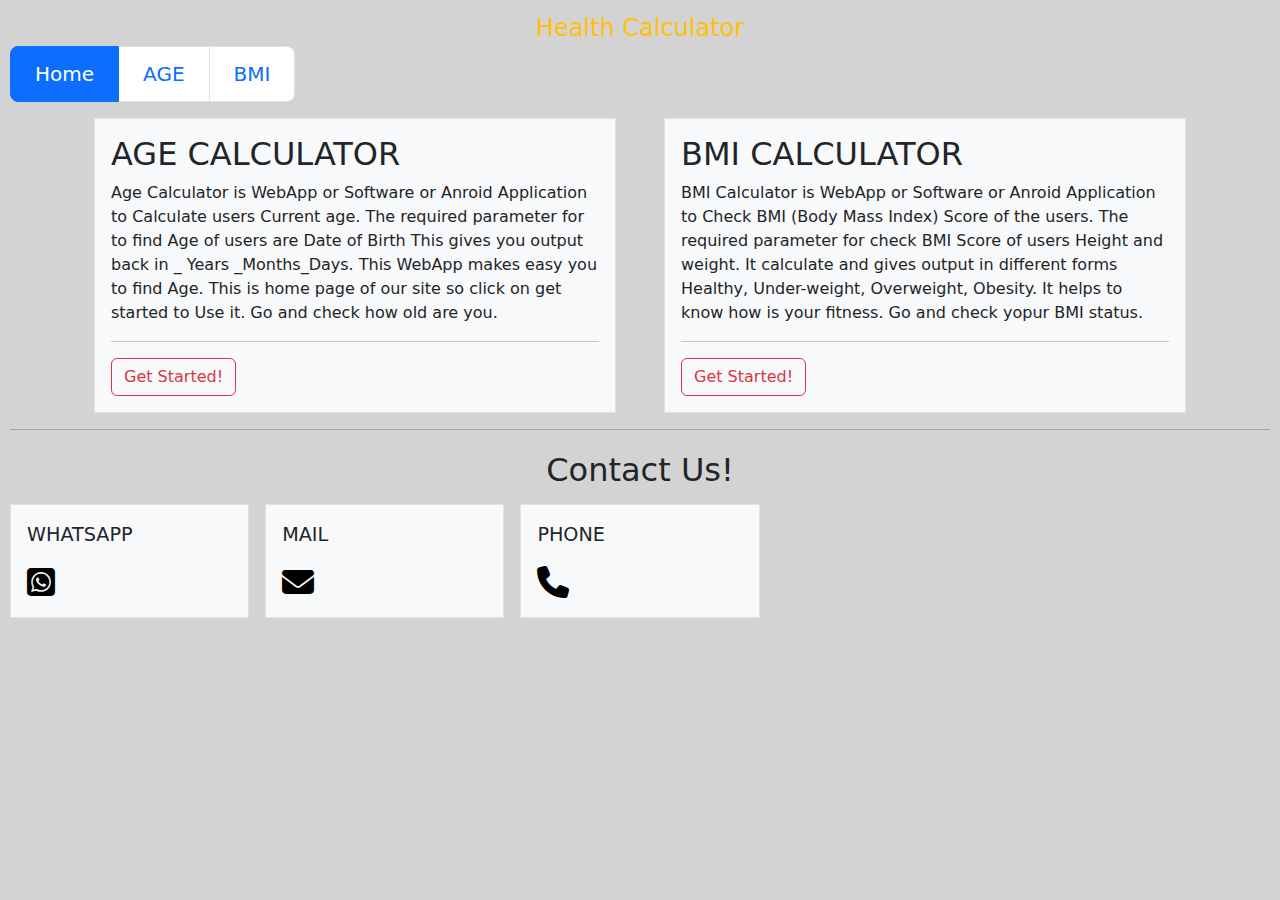
<file: index.html>
<!DOCTYPE html>
<html lang="en">
<head>
	<meta charset="UTF-8">
	<meta http-equiv="X-UA-Compatible" content="IE=edge">
	<meta name="viewport" content="width=device-width, initial-scale=1.0">
	<link rel="stylesheet" href="bootstrap.min.css">
	<link rel="stylesheet" href="style.css">
	<link rel="stylesheet" href="https://cdnjs.cloudflare.com/ajax/libs/font-awesome/6.3.0/css/all.min.css">
	<title>Health Calculator</title>
</head>
<style>
	body{
	background-color: lightgrey;
	}
</style>
<body>
	<center><b class="text-warning" style="font-size: 1.5rem;">Health Calculator</b></center>
	<nav aria-label="...">
		<ul class="pagination pagination-lg">
      <li class="page-item active" aria-current="page"><a class="page-link" href="index.html">Home</a></li>
		  <li class="page-item"><a class="page-link" href="service.html">AGE</a></li>
		  <li class="page-item" aria-current="page"><a class="page-link" href="contact.html">BMI</a></li>
		</ul>
	
		<div class="container px-4">
			<div class="row gx-5">
			  <div class="col">
			   <div class="p-3 border bg-light">
				<h2>AGE CALCULATOR</h2>
				Age Calculator is WebApp or Software or Anroid Application to Calculate 
				users Current age. The required parameter for to find Age of users are Date of Birth
				This gives you output back in _ Years _Months_Days. This WebApp makes easy you to find 
				Age. This is home page of our site so click on get started to Use it. Go and 
				check how old are you. <br>
				<hr>
				<a href="service.html"><button type="button" class="btn btn-outline-danger">Get Started!</button></a>
			   </div>
			  </div>
			  <div class="col">
				<div class="p-3 border bg-light">
					<h2>BMI CALCULATOR</h2>
					BMI Calculator is WebApp or Software or Anroid Application to Check BMI 
					(Body Mass Index) Score of the users. The required parameter for check BMI Score of users
					Height and weight. It calculate and gives output in different forms Healthy, Under-weight, 
					Overweight, Obesity. It helps to know how is  your fitness. Go and check yopur BMI status. <br>
					<hr>
					<a href="contact.html"><button type="button" class="btn btn-outline-danger">Get Started!</button></a>
				</div>
			  </div>
			</div>
		  </div>
		  <hr>
		  <center style="margin: 10px;font-size: 2rem;font-weight: 100;">Contact Us!</center>
					<div class="row row-cols-2 row-cols-lg-5 g-2 g-lg-3">
					  <div class="col">
						<div class="p-3 border bg-light">
							<p>WHATSAPP</p>
							<a href="https://wa.me/919065407531"><i class="fa-brands fa-square-whatsapp" style="font-weight: 10;font-size: 2rem;"></i></a> 
						</div>
					  </div>
					  <div class="col">
						<div class="p-3 border bg-light">
							<p>MAIL</p>
							<a href="mailto:rockstarrajnish4658@gmail.com"><i class="fa-solid fa-envelope" style="font-size: 2rem;"></i></a> 
						</div>
					  </div>
					  <div class="col">
						<div class="p-3 border bg-light">
							<p>PHONE</p>
							<a href="tel:9570-986-396"><i class="fa-solid fa-phone" style="font-size: 2rem;"></i></a> 
						</div>
					</div>
				  
				

</body>
</html>
</file>
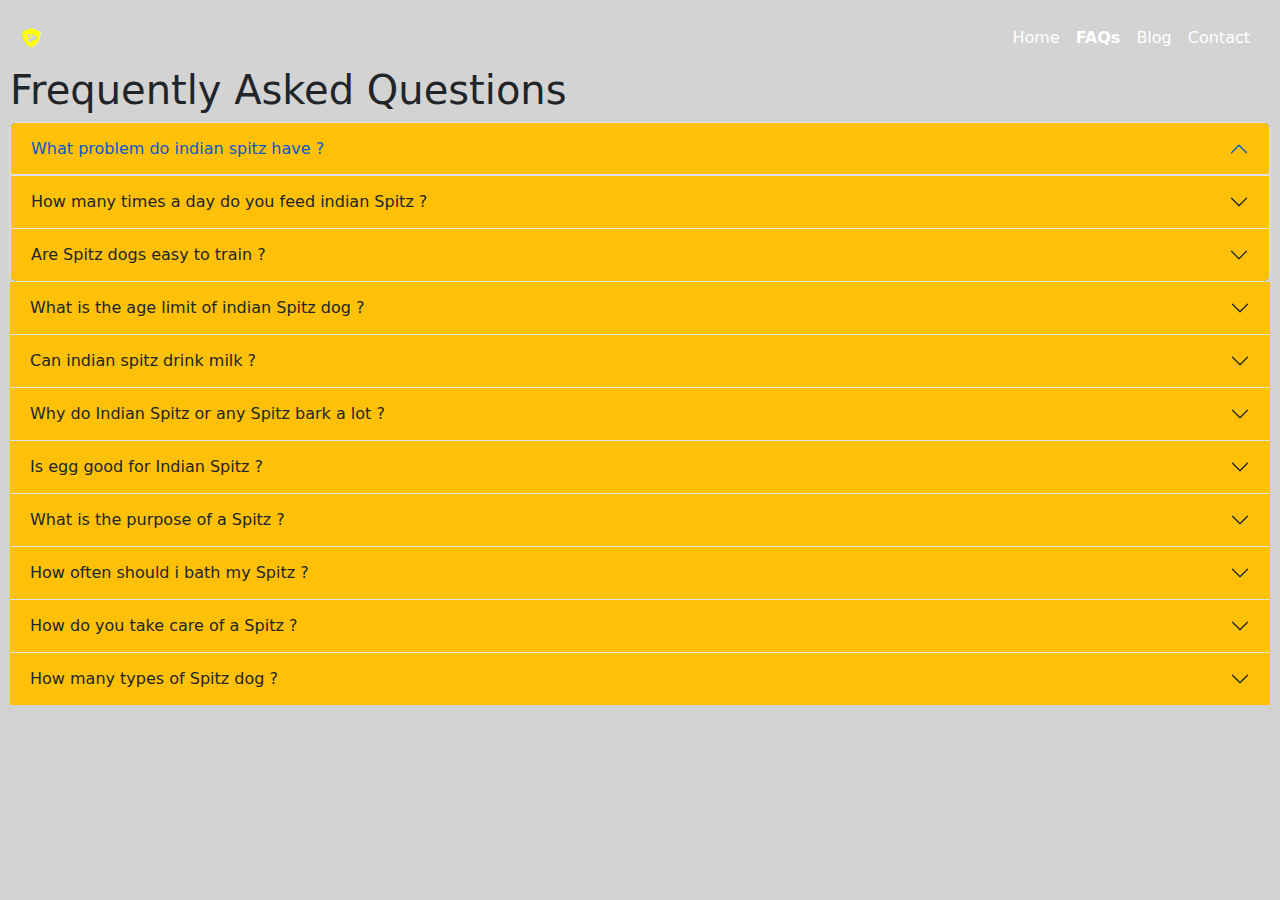
<file: about.html>
<!DOCTYPE html>
<html lang="en">
<head>
    <meta charset="UTF-8">
    <meta http-equiv="X-UA-Compatible" content="IE=edge">
    <meta name="viewport" content="width=device-width, initial-scale=1.0">
    <link rel="stylesheet" href="bootstrap.min.css">
    <link rel="stylesheet" href="https://cdnjs.cloudflare.com/ajax/libs/font-awesome/6.3.0/css/all.min.css">
    <script src="https://cdn.jsdelivr.net/npm/bootstrap@5.3.0-alpha1/dist/js/bootstrap.bundle.min.js" integrity="sha384-w76AqPfDkMBDXo30jS1Sgez6pr3x5MlQ1ZAGC+nuZB+EYdgRZgiwxhTBTkF7CXvN" crossorigin="anonymous"></script>
    <title>portfolio</title>
    <link rel="stylesheet" href="style.css">
</head>
<body>
   
    <nav class="navbar navbar-expand-lg navbar-light  bg-color">
        <div class="container-fluid">
          <a class="navbar-brand text-white" href="#"><i class="fa-solid fa-shield-dog" style="color: yellow;"></i></a>
          <button class="navbar-toggler" type="button" data-bs-toggle="collapse" data-bs-target="#navbarSupportedContent" aria-controls="navbarSupportedContent" aria-expanded="false" aria-label="Toggle navigation">
            <span class="navbar-toggler-icon"></span>
          </button>
          <div class="collapse navbar-collapse" id="navbarSupportedContent">
            <ul class="navbar-nav ms-auto mb-2 mb-lg-0" >
              <li class="nav-item" >
                <a class="nav-link active text-white" href="index.html">Home</a>
              </li>
              <li class="nav-item">
                <a class="nav-link active text-white" style="font-weight: 900;" aria-current="page" href="about.html">FAQs</a>
              </li>
              <li class="nav-item">
                <a class="nav-link text-white" href="service.html">Blog</a>
              </li>
              <li class="nav-item">
                <a class="nav-link text-white" href="contact.html">Contact</a>
              </li>
            </ul>
          </div>
        </div>
      </nav>
<h1>Frequently Asked Questions</h1>
      <div class="accordion" id="accordionExample">
        <div class="accordion-item bg-success text-white">
          <h2 class="accordion-header" id="headingOne">
            <button class="accordion-button bg-warning" type="button" data-bs-toggle="collapse" data-bs-target="#collapseOne" aria-expanded="true" aria-controls="collapseOne">
                What problem do indian spitz have ? 
            </button>
          </h2>
          <div id="collapseOne" class="accordion-collapse collapse " aria-labelledby="headingOne" data-bs-parent="#accordionExample">
            <div class="accordion-body" >
                The most common problems can include Hip dysplasia, patellar luxation, cryptorochidism, 
                and progressive retinal atrophy (PRA). 
            </div>
          </div>
        </div>
        <div class="accordion-item bg-success text-white">
          <h2 class="accordion-header" id="headingTwo">
            <button class="accordion-button collapsed bg-warning" type="button" data-bs-toggle="collapse" data-bs-target="#collapseTwo" aria-expanded="false" aria-controls="collapseTwo">
              How many times a day do you feed indian Spitz ?
            </button>
          </h2>
          <div id="collapseTwo" class="accordion-collapse collapse" aria-labelledby="headingTwo" data-bs-parent="#accordionExample">
            <div class="accordion-body">
            Puppy crosses 1 month in age they require 3-4 meals in a day up to age of 6 month,
            after they need only 2 meals in a day.

            </div>
          </div>
        </div>
        <div class="accordion-item bg-success text-white">
          <h2 class="accordion-header" id="headingThree">
            <button class="accordion-button collapsed bg-warning" type="button" data-bs-toggle="collapse" data-bs-target="#collapseThree" aria-expanded="false" aria-controls="collapseThree">
             Are Spitz dogs easy to train ?
            </button>
          </h2>
          <div id="collapseThree" class="accordion-collapse collapse" aria-labelledby="headingThree" data-bs-parent="#accordionExample">
            <div class="accordion-body">
            Spitz dogs are also intelligent, easy to train, low maintenance, and great with children.
            </div>
          </div>
        </div>
      </div>
      <div class="accordion accordion-flush" id="accordionFlushExample">
        <div class="accordion-item bg-success text-white">
          <h2 class="accordion-header" id="flush-headingOne">
            <button class="accordion-button collapsed bg-warning" type="button" data-bs-toggle="collapse" data-bs-target="#flush-collapseOne" aria-expanded="false" aria-controls="flush-collapseOne">
              What is the age limit of indian Spitz dog ?
            </button>
          </h2>
          <div id="flush-collapseOne" class="accordion-collapse collapse" aria-labelledby="flush-headingOne" data-bs-parent="#accordionFlushExample">
            <div class="accordion-body">
                The indian spitz is a generally healthy dog. they live up to 14 years.
            </div>
          </div>
        </div>
        <div class="accordion-item bg-success text-white">
          <h2 class="accordion-header" id="flush-headingTwo">
            <button class="accordion-button collapsed bg-warning" type="button" data-bs-toggle="collapse" data-bs-target="#flush-collapseTwo" aria-expanded="false" aria-controls="flush-collapseTwo">
            Can indian spitz drink milk ? 
            </button>
          </h2>
          <div id="flush-collapseTwo" class="accordion-collapse collapse" aria-labelledby="flush-headingTwo" data-bs-parent="#accordionFlushExample">
            <div class="accordion-body">
                Milk, in an adequate amount should be given to the dog. Too much milk can be harmful, though
            . One feed in a day and add some water is enough for the pet. </div>
          </div>
        </div>
        <div class="accordion-item bg-success text-white">
          <h2 class="accordion-header" id="flush-headingThree">
            <button class="accordion-button collapsed bg-warning" type="button" data-bs-toggle="collapse" data-bs-target="#flush-collapseThree" aria-expanded="false" aria-controls="flush-collapseThree">
              Why do Indian Spitz or any Spitz bark a lot ?
            </button>
          </h2>
          <div id="flush-collapseThree" class="accordion-collapse collapse" aria-labelledby="flush-headingThree" data-bs-parent="#accordionFlushExample">
            <div class="accordion-body">
                It is a true if they are not well-trained they are very noisy as compare to large breed dog. Indian or japanese Spitz
                dogs are separation anxiety they would bark excessively. this problem can be overcome if owners start training them since puppies. 
            </div>
          </div>
        </div>

        <div class="accordion-item bg-success text-white">
            <h2 class="accordion-header" id="flush-headingFour">
              <button class="accordion-button collapsed bg-warning" type="button" data-bs-toggle="collapse" data-bs-target="#flush-collapseFour" aria-expanded="false" aria-controls="flush-collapseFour">
                Is egg good for Indian Spitz ?
              </button>
            </h2>
            <div id="flush-collapseFour" class="accordion-collapse collapse" aria-labelledby="flush-headingOne" data-bs-parent="#accordionFlushExample">
              <div class="accordion-body">
                They are completely beneficial for your dog and you can give boiled 
                egg. Do not give chapatis/bread/human biscuits to your dog as they are rich in gluten.
              </div>
            </div>
          </div>

          <div class="accordion-item bg-success text-white">
            <h2 class="accordion-header" id="flush-headingFive">
              <button class="accordion-button collapsed bg-warning" type="button" data-bs-toggle="collapse" data-bs-target="#flush-collapseFive" aria-expanded="false" aria-controls="flush-collapseFive">
                What is the purpose of a Spitz ?
              </button>
            </h2>
            <div id="flush-collapseFive" class="accordion-collapse collapse" aria-labelledby="flush-headingFive" data-bs-parent="#accordionFlushExample">
              <div class="accordion-body">
                Spitz breeds are often loyal, intelligent, and affectionate, but they can also 
                be independent and bold. 
              </div>
            </div>
          </div>

          <div class="accordion-item bg-success text-white">
            <h2 class="accordion-header" id="flush-headingSix">
              <button class="accordion-button collapsed bg-warning" type="button" data-bs-toggle="collapse" data-bs-target="#flush-collapseSix" aria-expanded="false" aria-controls="flush-collapseSix">
                How often should i bath my Spitz ?
              </button>
            </h2>
            <div id="flush-collapseSix" class="accordion-collapse collapse" aria-labelledby="flush-headingSix" data-bs-parent="#accordionFlushExample">
              <div class="accordion-body">
                This compact, active double coated dog has a short dense undercoat with harsh, straight guard hairs measuring one to two inches in length. This coat needs to be bathed as frequently as weekly up to no longer
                 than every 3 weeks in order to prevent the dog from becoming matted and tangled
              </div>
            </div>
          </div>

          <div class="accordion-item bg-success text-white">
            <h2 class="accordion-header" id="flush-headingSeven">
              <button class="accordion-button collapsed bg-warning" type="button" data-bs-toggle="collapse" data-bs-target="#flush-collapseSeven" aria-expanded="false" aria-controls="flush-collapseSeven">
                How do you take care of a Spitz ?
              </button>
            </h2>
            <div id="flush-collapseSeven" class="accordion-collapse collapse" aria-labelledby="flush-headingSeven" data-bs-parent="#accordionFlushExample">
              <div class="accordion-body">
                Daily coat care: The Japanese Spitz should be combed and brushed regularly using
                 a slicker brush and a rake comb, every other day. This is a very tidy animal that
                  should be bathed only when necessary. When the dog is shedding, use a
                 comb with a double row of metal teeth to remove loose hairs from the under layer.
              </div>
            </div>
        </div>
          
           <div class="accordion-item bg-success text-white">
            <h2 class="accordion-header" id="flush-headingEight">
              <button class="accordion-button collapsed bg-warning" type="button" data-bs-toggle="collapse" data-bs-target="#flush-collapseEight" aria-expanded="false" aria-controls="flush-collapseSix">
                How many types of Spitz dog ?
              </button>
            </h2>
            <div id="flush-collapseEight" class="accordion-collapse collapse" aria-labelledby="flush-headingEight" data-bs-parent="#accordionFlushExample">
              <div class="accordion-body">
               There are many types of Spitz dog - Pomeranian, Japanese Spitz, Samoyed, Indian Spitz, German Spitz, Volpino, German Spitz Mittel, 
              </div>
            </div>
          </div>
      </div>

    </body>
    </html>
</file>
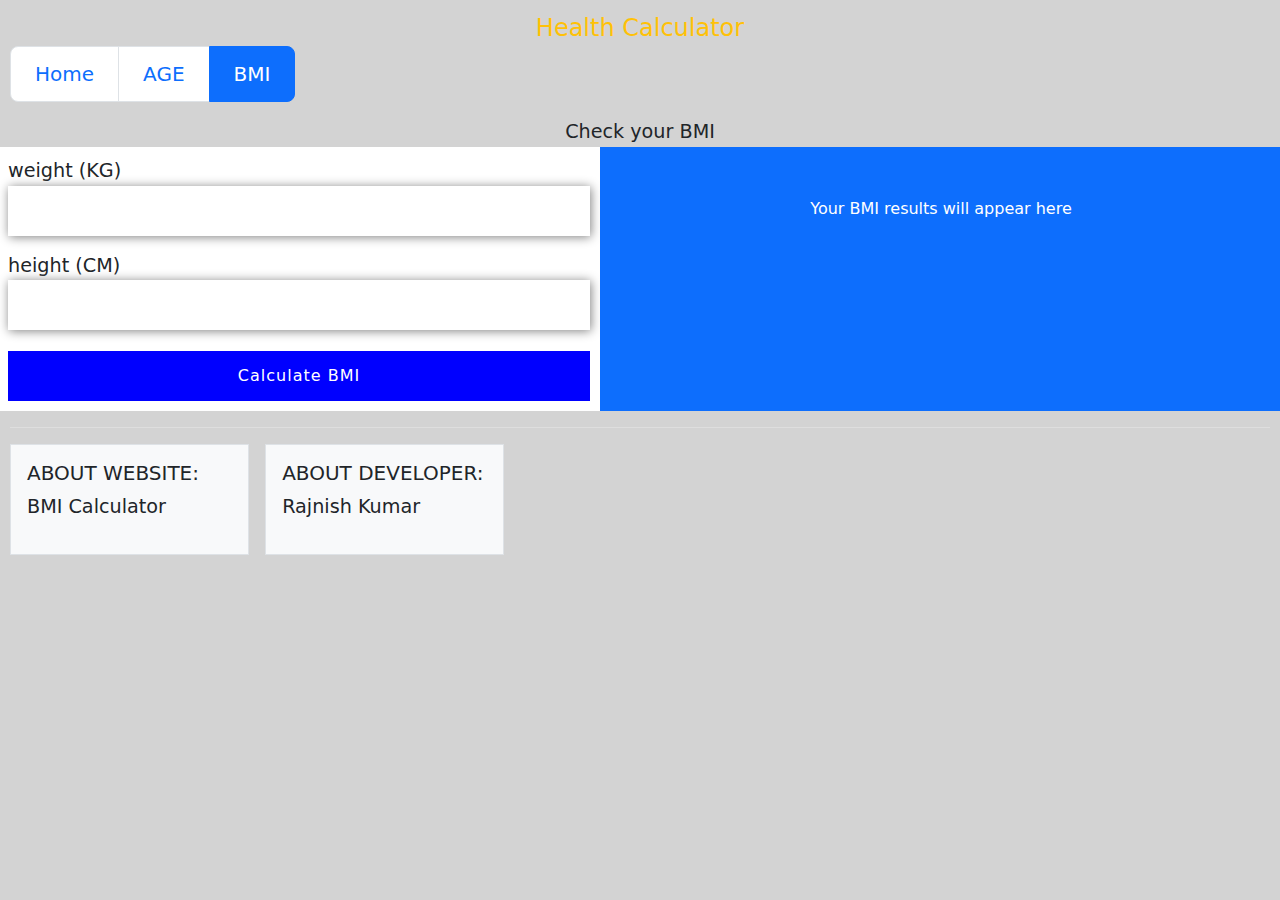
<file: contact.html>
<!DOCTYPE html>
<html lang="en">
<head>
	<meta charset="UTF-8">
	<meta http-equiv="X-UA-Compatible" content="IE=edge">
	<meta name="viewport" content="width=device-width, initial-scale=1.0">
	<link rel="stylesheet" href="bootstrap.min.css">
	<link rel="stylesheet" href="style.css">
  <link rel="stylesheet" href="https://cdnjs.cloudflare.com/ajax/libs/font-awesome/6.3.0/css/all.min.css">
	<title>Health Calculator</title>
</head>
<body>
  <center><b class="text-warning" style="font-size: 1.5rem;">Health Calculator</b></center>
  <nav aria-label="...">
    <ul class="pagination pagination-lg">
      <li class="page-item"><a class="page-link" href="index.html">Home</a></li>
      <li class="page-item"><a class="page-link" href="service.html">AGE</a></li>
      <li class="page-item active" aria-current="page"><a class="page-link" href="contact.html">BMI</a></li>
    </ul>
  </nav>
    	
    		<center>Check your BMI</center>	
    <div class="row">
      <div class="col bg-white" style="padding: 10px;" >
        <p> weight (KG)
          <input id="weight" type="number" pattern="[0-9]*" name="a" /></p>
          <p> height (CM)
          <input id="height" type="number" pattern="[0-9]*" name="b"/> </p>
          <button type="button" id="btn" onclick="calculate()">Calculate BMI</button>
         
                
              
      </div>
      <div class="col bg-primary" style="text-align: center;padding: 50px;">
        <div id="results" class="text-center text-white">Your BMI results will appear here</div>
      </div>
    </div>

<hr style="color: white;">

      <div class="row row-cols-2 row-cols-lg-5 g-2 g-lg-3">
        <div class="col">
        <div class="p-3 border bg-light">
          <h5>ABOUT WEBSITE:</h5>
         <p>BMI Calculator</p>
        </div>
        </div>
        <div class="col">
        <div class="p-3 border bg-light">
          <h5>ABOUT DEVELOPER:</h5>
          <p>Rajnish Kumar</p>
        </div>
      </div>
    


	<script>
    var weight, height, measure, bmi, error ;

function calculate() {
	weight = document.getElementById("weight").value;
	height = document.getElementById("height").value;
	error = "Please enter some values";
	height /= 100;
	height *= height;
	bmi = weight/height;
	bmi = bmi.toFixed(1);

	if (bmi <= 18.4) {
		measure = "Your BMI is " + bmi + " which means " + "you are Underweight";
	} else if (bmi >= 18.5 && bmi <= 24.9) {
		measure = "Your BMI is " + bmi + " which means " + "You are Healthy";
	} else if (bmi >= 25 && bmi <= 29.9) {
		measure = "Your BMI is " + bmi + " which means " + "You are Overweight";
	} else if (bmi >= 30) {
		measure = "Your BMI is " + bmi + " which means " + "You are Obese";
	}
	

	if (weight === 0 ) {
		document.getElementById("results").innerHTML = error;
	} else if (height === 0){
		document.getElementById("results").innerHTML = error;
	}
	 else {

		document.getElementById("results").innerHTML = measure;
	}
	if (weight < 0) {
		document.getElementById("results").innerHTML = "Negative Values not Allowed";
	}
}

  </script>
</body>
</html>
</file>
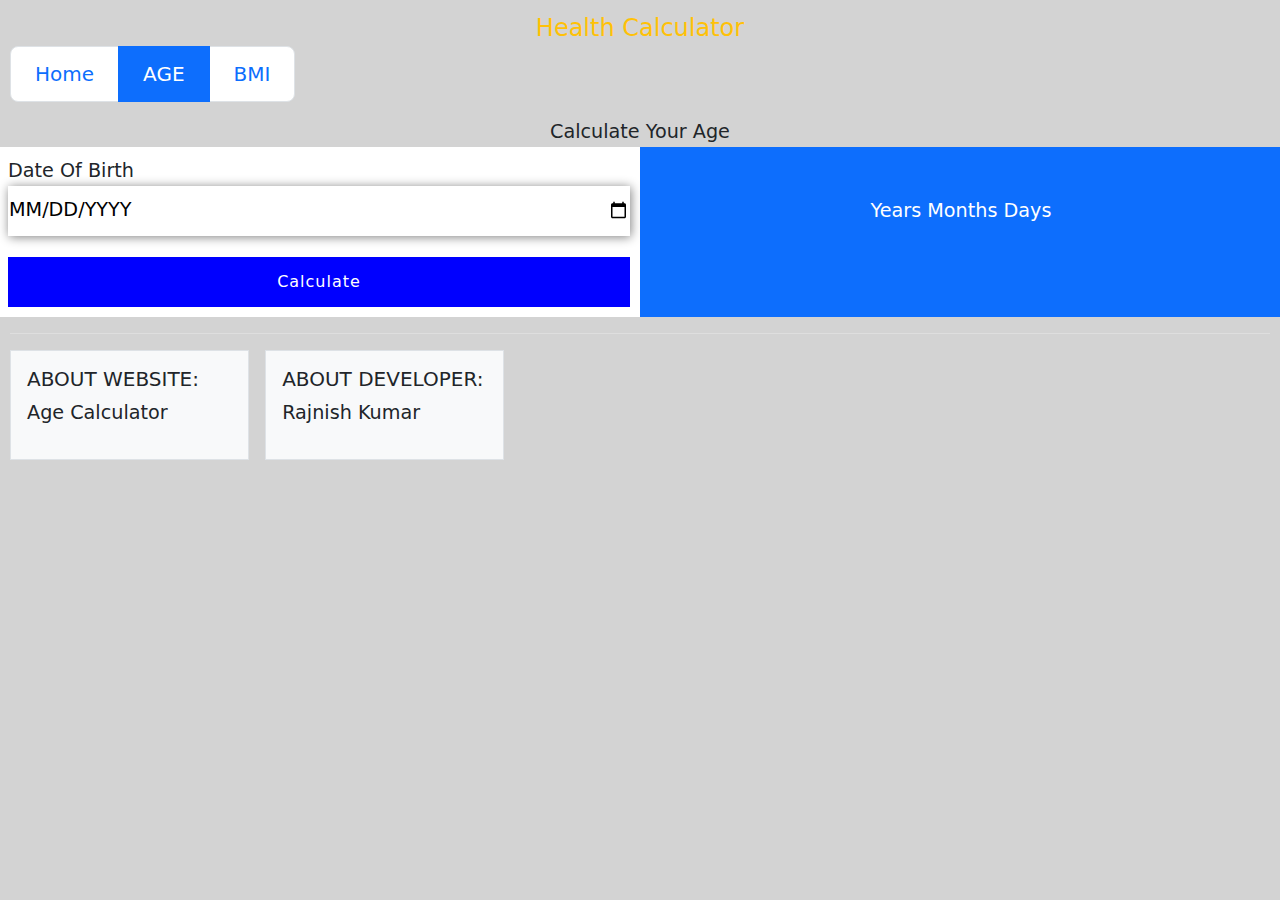
<file: service.html>
<!DOCTYPE html>
<html lang="en">
<head>
	<meta charset="UTF-8">
	<meta http-equiv="X-UA-Compatible" content="IE=edge">
	<meta name="viewport" content="width=device-width, initial-scale=1.0">
	<link rel="stylesheet" href="bootstrap.min.css">
	<link rel="stylesheet" href="style.css">
	<link rel="stylesheet" href="https://cdnjs.cloudflare.com/ajax/libs/font-awesome/6.3.0/css/all.min.css">
	<title>Health Calculator</title>
</head>
<body>
  <center><b class="text-warning" style="font-size: 1.5rem;">Health Calculator</b></center>
	<nav aria-label="...">
		<ul class="pagination pagination-lg">
      <li class="page-item"><a class="page-link" href="index.html">Home</a></li>
		  <li class="page-item active"><a class="page-link" href="service.html">AGE</a></li>
		  <li class="page-item" aria-current="page"><a class="page-link" href="contact.html">BMI</a></li>
		</ul>
	<center>Calculate Your Age</center>        
 

   
	<div class="row" >
	  <div class="col-6 bg-white" style="padding: 10px;">
		<p> Date Of Birth
		<input type="date" id="date-input"></p>
		<button  id="btn" onclick="ageCalculate()">Calculate</button>
	  </div>
	  <div class="col-6 bg-primary" style="text-align: center;padding: 50px;">
		<p style="color: white;"><span id="years"></span> Years <span id="months"></span> Months <span id="days"></span> Days</p>
	  </div>
	</div>



  <hr style="color: white;">

  <div class="row row-cols-2 row-cols-lg-5 g-2 g-lg-3">
    <div class="col">
    <div class="p-3 border bg-light">
      <h5>ABOUT WEBSITE:</h5>
     <p>Age Calculator</p>
    </div>
    </div>
    <div class="col">
    <div class="p-3 border bg-light">
      <h5>ABOUT DEVELOPER:</h5>
      <p>Rajnish Kumar</p>
    </div>
  </div>
	<script>
		const months = [31, 28, 31, 30, 31, 30, 31, 31, 30, 31, 30, 31];

function ageCalculate() {
    let today = new Date();
    let inputDate = new Date(document.getElementById("date-input").value);
    let birthMonth, birthDate, birthYear;
    let birthDetails = {
        date: inputDate.getDate(),
        month: inputDate.getMonth() + 1,
        year: inputDate.getFullYear()
    }
    let currentYear = today.getFullYear();
    let currentMonth = today.getMonth() + 1;
    let currentDate = today.getDate();

    leapChecker(currentYear);

    if (
        birthDetails.year > currentYear ||
        (birthDetails.month > currentMonth && birthDetails.year == currentYear) ||
        (birthDetails.date > currentDate && birthDetails.month == currentMonth && birthDetails.year == currentYear)
    ) {
        alert("Not Born Yet");
        displayResult("-", "-", "-");
        return;
    }

    birthYear = currentYear - birthDetails.year;

    if (currentMonth >= birthDetails.month) {
        birthMonth = currentMonth - birthDetails.month;
    }
    else {
        birthYear--;
        birthMonth = 12 + currentMonth - birthDetails.month;
    }

    if (currentDate >= birthDetails.date) {
        birthDate = currentDate - birthDetails.date;
    }
    else {
        birthMonth--;
        let days = months[currentMonth - 2];
        birthDate = days + currentDate - birthDetails.date;
        if (birthMonth < 0) {
            birthMonth = 11;
            birthYear--;
        }
    }
    displayResult(birthDate, birthMonth, birthYear);
}

function displayResult(bDate, bMonth, bYear) {
    document.getElementById("years").textContent = bYear;
    document.getElementById("months").textContent = bMonth;
    document.getElementById("days").textContent = bDate;
}

function leapChecker(year) {
    if (year % 4 == 0 || (year % 100 == 0 && year % 400 == 0)) {
        months[1] = 29;
    }
    else {
        months[1] = 28;
    }
}
	</script>
</body>
</html>
</file>
<file: style.css>
body{
  margin: 10px;
  background-color: lightgray;
}

input ,#height{
height: 50px;
outline: none;
border: none;
width: 100%;
box-shadow:  1px 1px 10px 0px gray;
border: none;
background-color:white ;
color: black;
font-weight: 60;
text-transform: uppercase;
}

#btn{
  background: blue;
  color: white;
  letter-spacing: 1px;
  font-weight: 100px;
  border: none;
  outline: none;
  width: 100%;
  height: 50px;
  margin-top: 5px;
}


#f,#m{
  border: none;
  box-shadow: none;
}

span{
  font-size: 1rem;
  font-weight: 700;
  color:black;
}
p ,center{
  font-size: 1.2rem;
  font-weight: 200;
}

i {
  color: black;
  font-size: 1.2rem;
}
</file>
